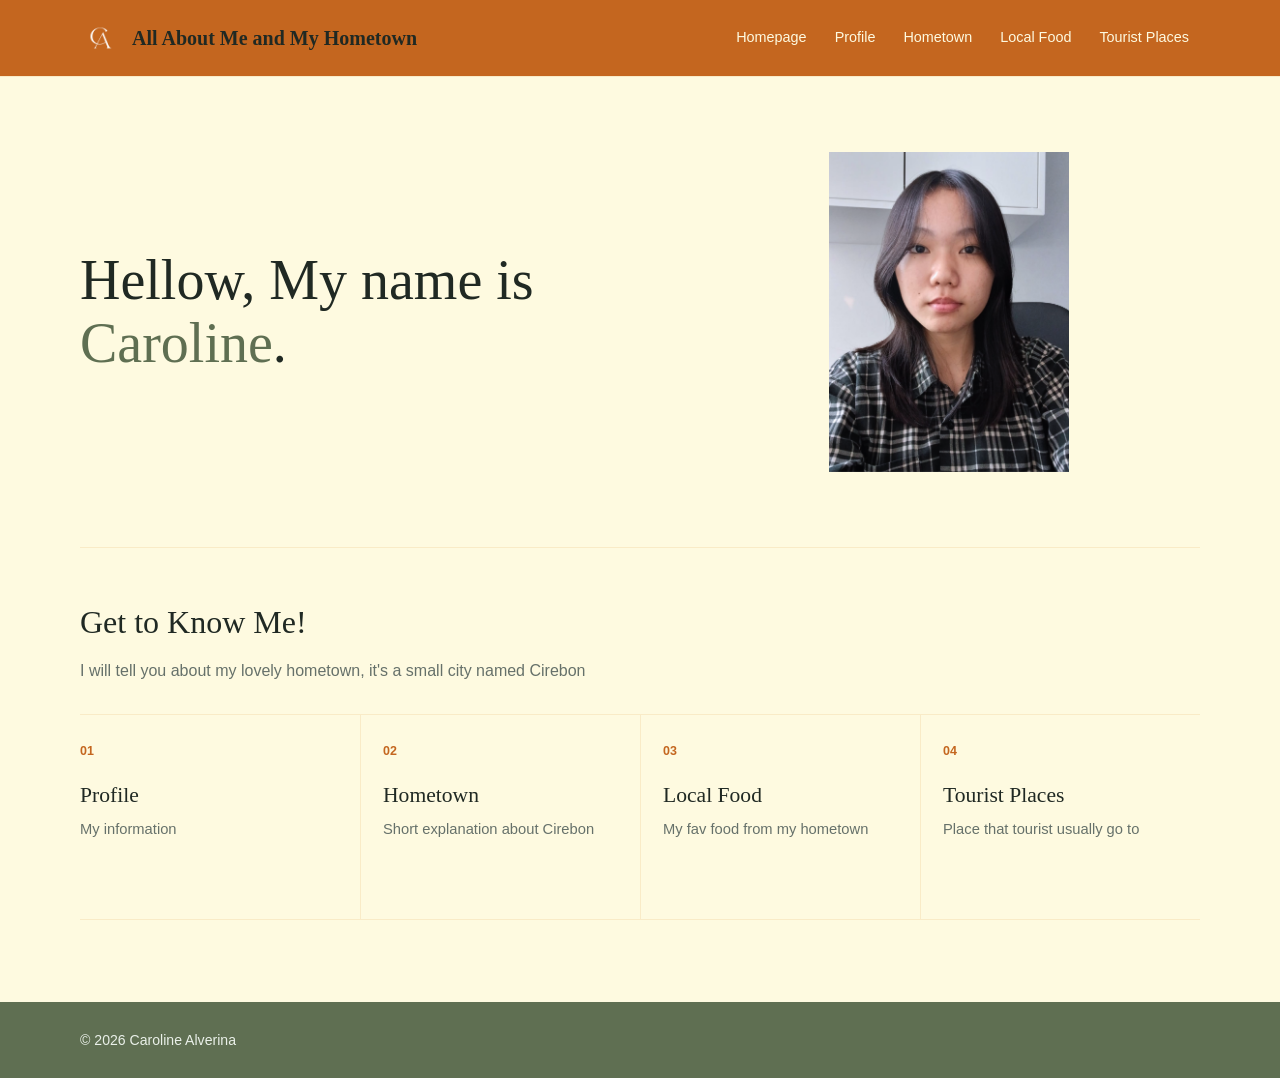
<file: quiz1/index.html>
<!DOCTYPE html>
<html lang="id">
<head>
    <meta charset="UTF-8">
    <meta name="viewport" content="width=device-width, initial-scale=1.0">
    <meta name="description" content="Quiz 1 Web Programming.">
    <title>Homepage</title>
    <link rel="icon" type="image/png" href="../assets/image/logo-ca.png">
    <link rel="stylesheet" href="../assets/styles/style.css">
    <script src="../assets/scripts/site.js" defer></script>
</head>
<body>
    <header class="site-header">
        <nav class="navigation">
            <a class="brand" href="/quiz1">
                <img src="../assets/image/logo-ca.png" alt="Logo personal">
                <span>All About Me and My Hometown</span>
            </a>
            <ul class="nav-links">
                <li><a href="/quiz1">Homepage</a></li>
                <li><a href="/quiz1/profile">Profile</a></li>
                <li><a href="/quiz1/hometown">Hometown</a></li>
                <li><a href="/quiz1/food">Local Food</a></li>
                <li><a href="/quiz1/tourist">Tourist Places</a></li>
            </ul>
        </nav>
    </header>
    <main>
        <section class="hero home-hero">
            <div class="hero-copy">
                <h1>Hellow, My name is <span class="placeholder">Caroline</span>.</h1>
            </div>
            <div class="photo-placeholder home-photo">
                <img src="../assets/image/5025251097_CarolineAlverina.png" alt="Foto profil Caroline Alverina">
            </div>
        </section>
        <section class="page-section explore-section">
            <div class="section-heading">

                <h2>Get to Know Me!</h2>
                <p>I will tell you about my lovely hometown, it's a small city named Cirebon</p>
            </div>
            <div class="feature-grid">
                <a class="feature-link" href="/quiz1/profile"><span class="feature-number">01</span><h3>Profile</h3><p>My information</p></a>
                <a class="feature-link" href="/quiz1/hometown"><span class="feature-number">02</span><h3>Hometown</h3><p>Short explanation about Cirebon</p></a>
                <a class="feature-link" href="/quiz1/food"><span class="feature-number">03</span><h3>Local Food</h3><p>My fav food from my hometown</p></a>
                <a class="feature-link" href="/quiz1/tourist"><span class="feature-number">04</span><h3>Tourist Places</h3><p>Place that tourist usually go to</p></a>
            </div>
        </section>
    </main>
    <footer class="site-footer"><span>© <span data-current-year></span> Caroline Alverina</span></footer>
</body>
</html>
</file>
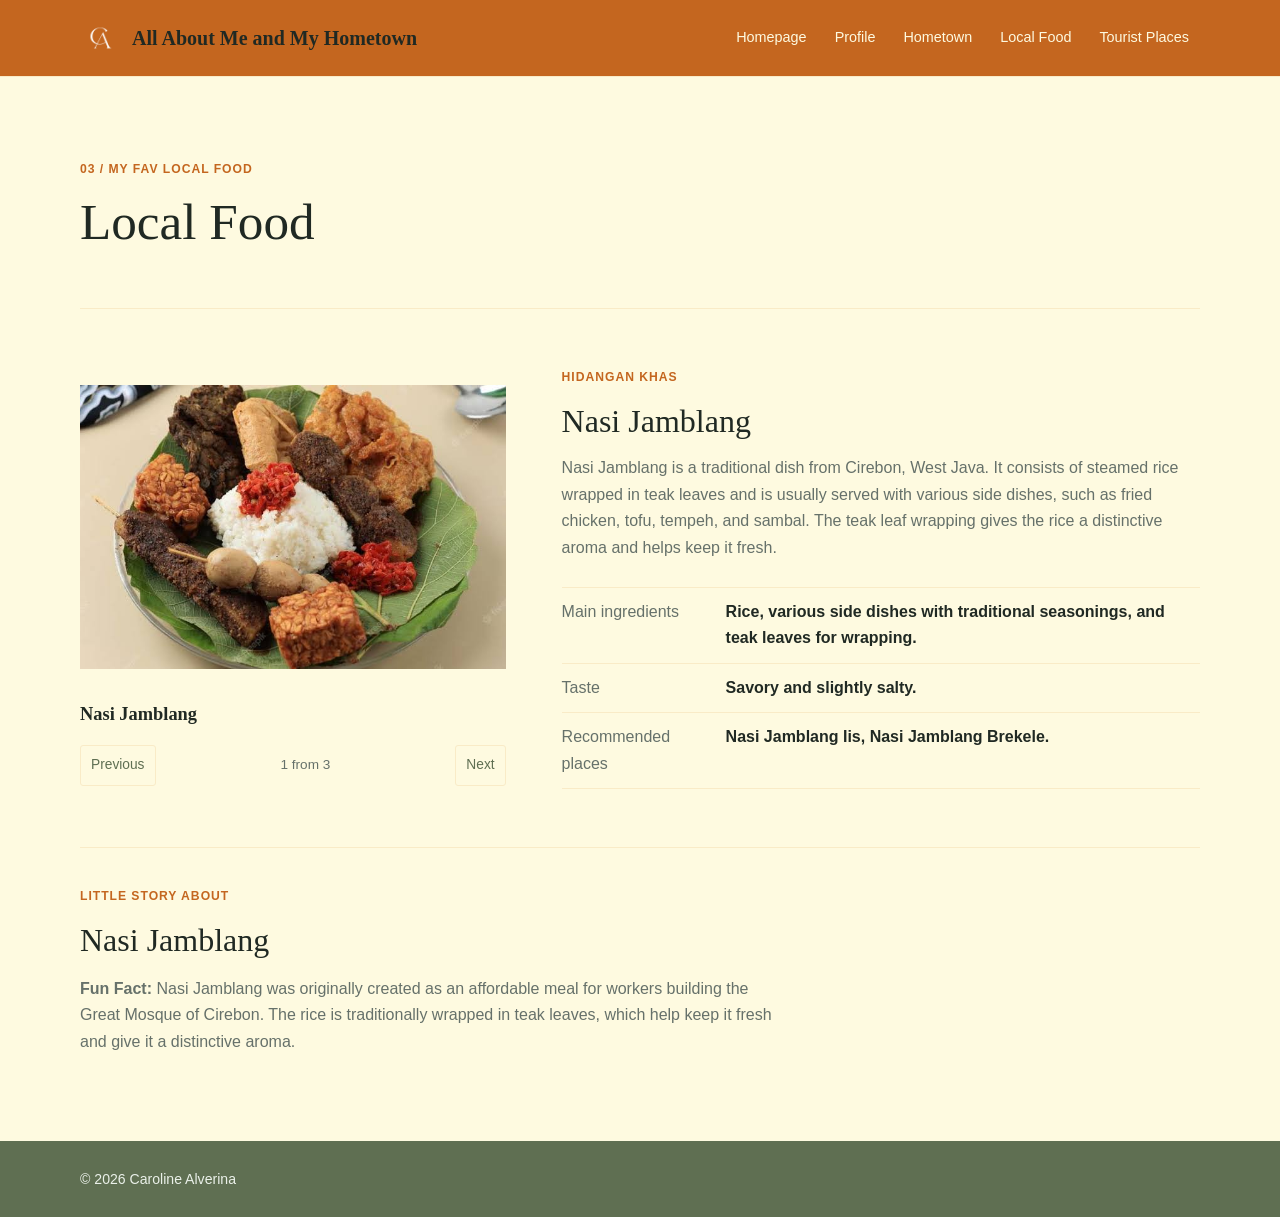
<file: quiz1/food/index.html>
<!DOCTYPE html>
<html lang="id">
<head>
    <meta charset="UTF-8">
    <meta name="viewport" content="width=device-width, initial-scale=1.0">
    <meta name="description" content="Local food">
    <title>Local Food</title>
    <link rel="icon" type="image/png" href="../../assets/image/logo-ca.png">
    <link rel="stylesheet" href="../../assets/styles/style.css">
    <script src="../../assets/scripts/site.js" defer></script>
</head>
<body>
    <header class="site-header"><nav class="navigation">
        <a class="brand" href="/quiz1"><img src="../../assets/image/logo-ca.png" alt="Logo personal"><span>All About Me and My Hometown</span></a>
        <ul class="nav-links"><li><a href="/quiz1">Homepage</a></li><li><a href="/quiz1/profile">Profile</a></li><li><a href="/quiz1/hometown">Hometown</a></li><li><a href="/quiz1/food">Local Food</a></li><li><a href="/quiz1/tourist">Tourist Places</a></li></ul>
    </nav></header>
    <main>
        <section class="page-hero"><p class="eyebrow">03 / MY FAV LOCAL FOOD</p><h1>Local Food</h1></section>
        <section class="page-section detail-layout">
            <div class="carousel" data-carousel>
                <figure class="carousel-slide">
                    <img class="carousel-art food-art-one" src="../../assets/image/images-jamblang.jpg" alt="Nasi Jamblang wrapped in teak leaves with side dishes">
                    <figcaption><strong>Nasi Jamblang</strong></figcaption>
                </figure>
                <figure class="carousel-slide" hidden>
                    <img class="carousel-art food-art-two" src="../../assets/image/empal-gentong1_audcp.jpg" alt="Empal Gentong beef soup">
                    <figcaption><strong>Empal Gentong</strong></figcaption>
                </figure>
                <figure class="carousel-slide" hidden>
                    <img class="carousel-art food-art-three" src="../../assets/image/docang.jpg" alt="Docang with lontong, cassava leaves, and crackers">
                    <figcaption><strong>Docang</strong></figcaption>
                </figure>
                <div class="carousel-controls">
                    <button class="carousel-button" type="button" data-carousel-previous>Previous</button>
                    <span class="carousel-status" data-carousel-status>1 from 3</span>
                    <button class="carousel-button" type="button" data-carousel-next>Next</button>
                </div>
            </div>
            <div class="detail-copy">
                <p class="eyebrow">HIDANGAN KHAS</p>
                <article class="food-details" data-food-details>
                    <h2>Nasi Jamblang</h2>
                    <p>Nasi Jamblang is a traditional dish from Cirebon, West Java. It consists of steamed rice wrapped in teak leaves and is usually served with various side dishes, such as fried chicken, tofu, tempeh, and sambal. The teak leaf wrapping gives the rice a distinctive aroma and helps keep it fresh.</p>
                    <dl class="profile-facts"><div><dt>Main ingredients</dt><dd>Rice, various side dishes with traditional seasonings, and teak leaves for wrapping.</dd></div><div><dt>Taste</dt><dd>Savory and slightly salty.</dd></div><div><dt>Recommended places</dt><dd>Nasi Jamblang Iis, Nasi Jamblang Brekele.</dd></div></dl>
                </article>
                <article class="food-details" data-food-details hidden>
                    <h2>Empal Gentong</h2>
                    <p>Empal Gentong is a traditional Cirebon dish made from beef and cooked in a rich, flavorful coconut milk broth. It is traditionally cooked in a clay pot called a <em>gentong</em>, which gives the dish its distinctive name. It is usually served with rice or lontong and topped with chives and fried shallots.</p>
                    <dl class="profile-facts"><div><dt>Main ingredients</dt><dd>Beef and yellow coconut milk broth.</dd></div><div><dt>Taste</dt><dd>Savory and slightly salty.</dd></div><div><dt>Recommended places</dt><dd>Empal Gentong H. Apud, Empal Gentong Krucuk.</dd></div></dl>
                </article>
                <article class="food-details" data-food-details hidden>
                    <h2>Docang</h2>
                    <p>Docang is a traditional Cirebon dish made with lontong, cassava leaves, bean sprouts, and grated coconut, served with a savory fermented soybean broth. It is usually topped with fried onions and traditional crackers, creating a unique combination of fresh, savory, and slightly sour flavors.</p>
                    <dl class="profile-facts"><div><dt>Main ingredients</dt><dd>Lontong, cassava leaves, fermented soybean broth, and traditional crackers.</dd></div><div><dt>Taste</dt><dd>Savory and slightly salty.</dd></div><div><dt>Recommended place</dt><dd>Docang Pasar Perum, usually sold by street vendors.</dd></div></dl>
                </article>
            </div>
        </section>
        <section class="page-section note-section">
            <p class="eyebrow">LITTLE STORY ABOUT</p>
            <article class="food-story" data-food-story>
                <h2>Nasi Jamblang</h2>
                <p><strong>Fun Fact:</strong> Nasi Jamblang was originally created as an affordable meal for workers building the Great Mosque of Cirebon. The rice is traditionally wrapped in teak leaves, which help keep it fresh and give it a distinctive aroma.</p>
            </article>
            <article class="food-story" data-food-story hidden>
                <h2>Empal Gentong</h2>
                <p><strong>Fun Fact:</strong> The name <em>Empal Gentong</em> comes from the traditional clay pot (<em>gentong</em>) used to cook the dish. Some traditional vendors still use firewood and clay pots to preserve its authentic flavor.</p>
            </article>
            <article class="food-story" data-food-story hidden>
                <h2>Docang</h2>
                <p><strong>Fun Fact:</strong> Docang is considered one of Cirebon's traditional breakfast dishes. Its unique broth contains fermented soybean paste called <em>oncom</em>, giving it a distinctive savory and slightly tangy flavor.</p>
            </article>
        </section>
    </main>
    <footer class="site-footer"><span>© <span data-current-year></span> Caroline Alverina</span></footer>
</body>
</html>
</file>
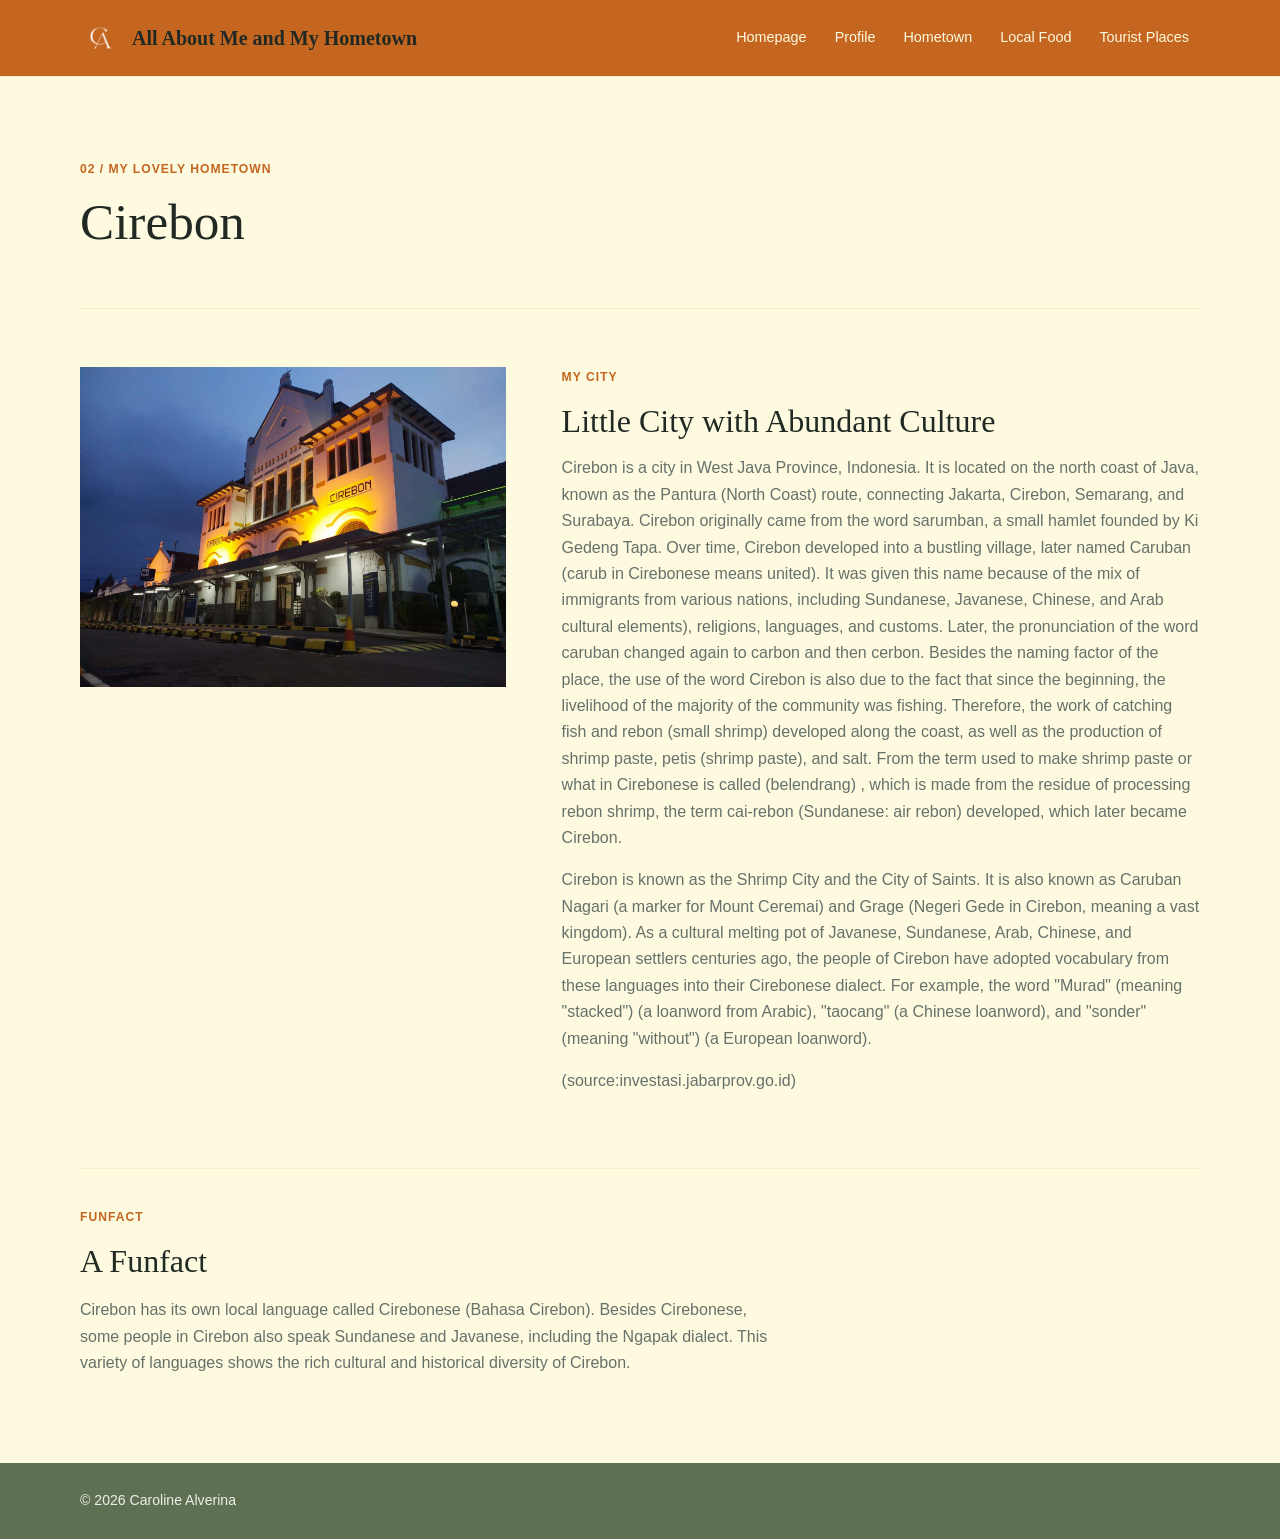
<file: quiz1/hometown/index.html>
<!DOCTYPE html>
<html lang="id">
<head>
    <meta charset="UTF-8">
    <meta name="viewport" content="width=device-width, initial-scale=1.0">
    <meta name="description" content="My hometown">
    <title>Hometown</title>
    <link rel="icon" type="image/png" href="../../assets/image/logo-ca.png">
    <link rel="stylesheet" href="../../assets/styles/style.css">
    <script src="../../assets/scripts/site.js" defer></script>
</head>
<body>
    <header class="site-header"><nav class="navigation">
        <a class="brand" href="/quiz1"><img src="../../assets/image/logo-ca.png" alt="Logo personal"><span>All About Me and My Hometown</span></a>
        <ul class="nav-links"><li><a href="/quiz1">Homepage</a></li><li><a href="/quiz1/profile">Profile</a></li><li><a href="/quiz1/hometown">Hometown</a></li><li><a href="/quiz1/food">Local Food</a></li><li><a href="/quiz1/tourist">Tourist Places</a></li></ul>
    </nav></header>
    <main>
        <section class="page-hero"><p class="eyebrow">02 / MY LOVELY HOMETOWN</p><h1>Cirebon</h1></section>
        <section class="page-section detail-layout">
            <div class="hometown-photo"><img src="../../assets/image/cirebon.jpeg" alt="Kota Cirebon"></div>
            <div class="detail-copy"><p class="eyebrow">MY CITY</p><h2>Little City with Abundant Culture</h2>
                <p>Cirebon is a city in West Java Province, Indonesia. It is located on the north coast of Java, known as the Pantura (North Coast) route, 
                    connecting Jakarta, Cirebon, Semarang, and Surabaya. Cirebon originally came from the word sarumban, a small hamlet founded by Ki Gedeng Tapa. 
                    Over time, Cirebon developed into a bustling village, later named Caruban (carub in Cirebonese means united). 
                    It was given this name because of the mix of immigrants from various nations, including Sundanese, Javanese, Chinese, and Arab cultural elements), 
                    religions, languages, and customs. Later, the pronunciation of the word caruban changed again to carbon and then cerbon. 
                    Besides the naming factor of the place, the use of the word Cirebon is also due to the fact that since the beginning, 
                    the livelihood of the majority of the community was fishing. Therefore, the work of catching fish and rebon (small shrimp) developed along the coast, 
                    as well as the production of shrimp paste, petis (shrimp paste), and salt. From the term used to make shrimp paste or what in Cirebonese is called (belendrang)
                    , which is made from the residue of processing rebon shrimp, the term cai-rebon (Sundanese: air rebon) developed, which later became Cirebon.</p>
                    
                    <p>Cirebon is known as the Shrimp City and the City of Saints. It is also known as Caruban Nagari (a marker for Mount Ceremai) and Grage (Negeri Gede in Cirebon, meaning a vast kingdom). 
                        As a cultural melting pot of Javanese, Sundanese, Arab, Chinese, and European settlers centuries ago, the people of Cirebon have adopted vocabulary from these languages ​​into their Cirebonese dialect. For example, the word "Murad" (meaning "stacked") (a loanword from Arabic), 
                        "taocang" (a Chinese loanword), and "sonder" (meaning "without") (a European loanword).</p>
                        <p>(source:investasi.jabarprov.go.id)</p>
            </div>
        </section>
        <section class="page-section note-section"><p class="eyebrow">FUNFACT</p><h2>A Funfact</h2><p>Cirebon has its own local language called Cirebonese (Bahasa Cirebon). Besides Cirebonese, some people in Cirebon also speak Sundanese and Javanese, including the Ngapak dialect. This variety of languages shows the rich cultural and historical diversity of Cirebon.
</p></section>
    </main>
    <footer class="site-footer"><span>© <span data-current-year></span> Caroline Alverina</span></footer>
</body>
</html>
</file>
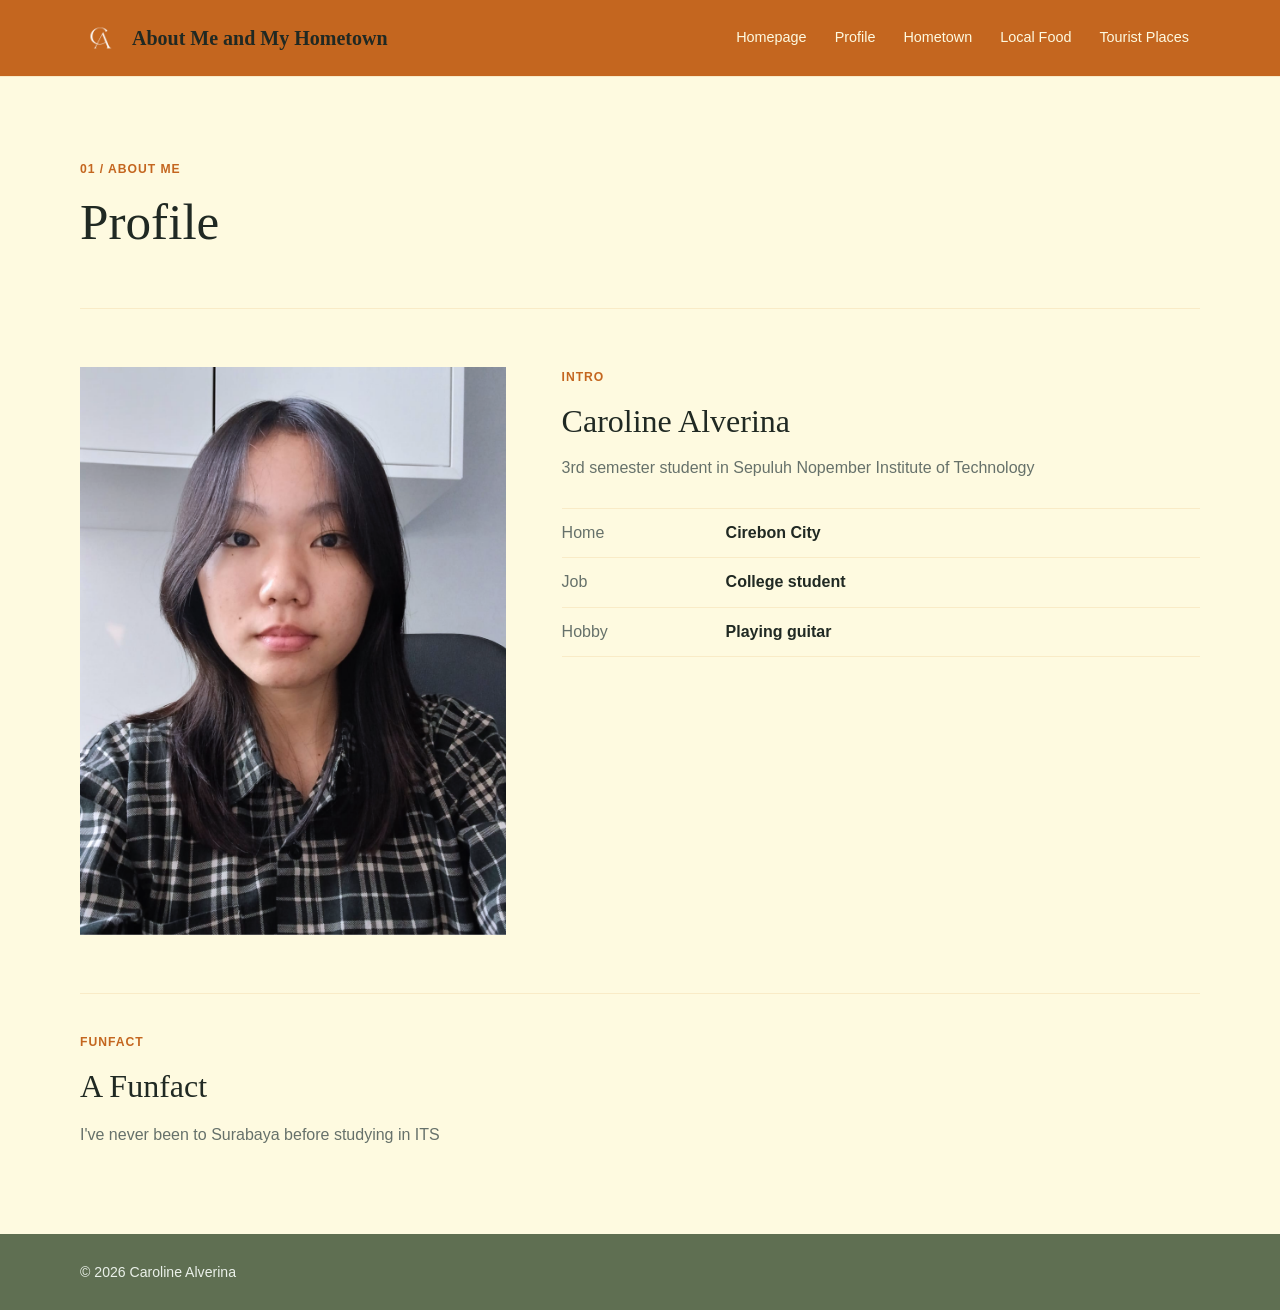
<file: quiz1/profile/index.html>
<!DOCTYPE html>
<html lang="id">
<head>
    <meta charset="UTF-8">
    <meta name="viewport" content="width=device-width, initial-scale=1.0">
    <meta name="description" content="Profile">
    <title>Profile</title>
    <link rel="icon" type="image/png" href="../../assets/image/logo-ca.png">
    <link rel="stylesheet" href="../../assets/styles/style.css">
    <script src="../../assets/scripts/site.js" defer></script>
</head>
<body>
    <header class="site-header"><nav class="navigation">
        <a class="brand" href="/quiz1"><img src="../../assets/image/logo-ca.png" alt="Logo personal"><span>About Me and My Hometown</span></a>
        <ul class="nav-links"><li><a href="/quiz1">Homepage</a></li><li><a href="/quiz1/profile">Profile</a></li><li><a href="/quiz1/hometown">Hometown</a></li><li><a href="/quiz1/food">Local Food</a></li><li><a href="/quiz1/tourist">Tourist Places</a></li></ul>
    </nav></header>
    <main>
        <section class="page-hero"><p class="eyebrow">01 / ABOUT ME</p><h1>Profile</h1></section>
        <section class="page-section detail-layout">
            <div class="profile-photo"><img src="../../assets/image/5025251097_CarolineAlverina.png" alt="Foto profil Caroline Alverina"></div>
            <div class="detail-copy"><p class="eyebrow">INTRO</p><h2>Caroline Alverina</h2><p>3rd semester student in Sepuluh Nopember Institute of Technology</p>
                <dl class="profile-facts">
                    <div><dt>Home</dt><dd>Cirebon City</dd></div>
                    <div><dt>Job</dt><dd>College student</dd></div>
                    <div><dt>Hobby</dt><dd>Playing guitar</dd></div>
                </dl>
            </div>
        </section>
        <section class="page-section note-section"><p class="eyebrow">FUNFACT</p><h2>A Funfact</h2><p>I've never been to Surabaya before studying in ITS</p></section>
    </main>
    <footer class="site-footer"><span>© <span data-current-year></span> Caroline Alverina</span></footer>
</body>
</html>
</file>
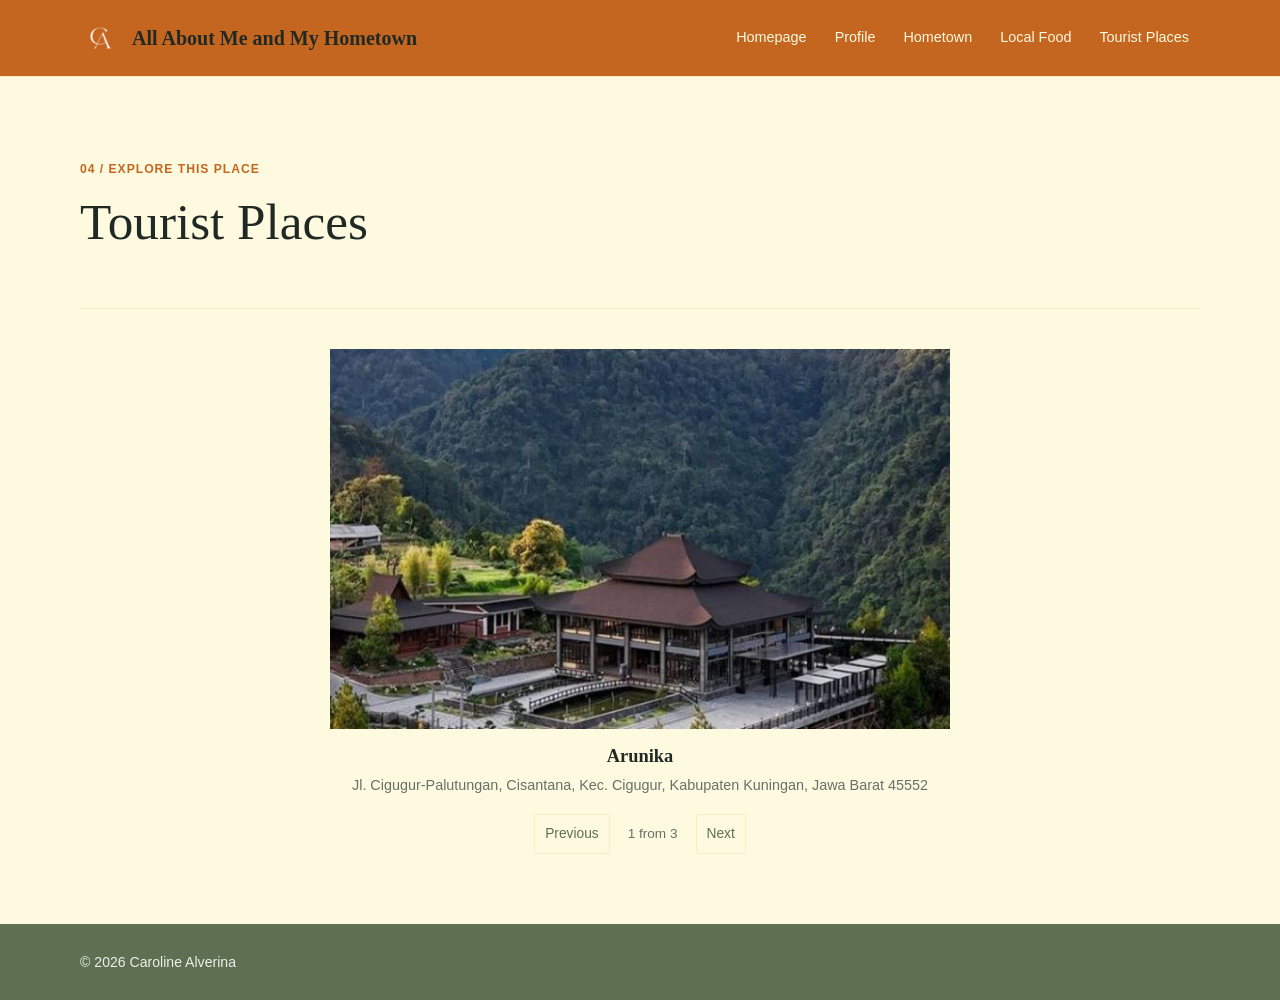
<file: quiz1/tourist/index.html>
<!DOCTYPE html>
<html lang="id">
<head>
    <meta charset="UTF-8">
    <meta name="viewport" content="width=device-width, initial-scale=1.0">
    <meta name="description" content="tourism">
    <title>Tourist Places</title>
    <link rel="icon" type="image/png" href="../../assets/image/logo-ca.png">
    <link rel="stylesheet" href="../../assets/styles/style.css">
    <script src="../../assets/scripts/site.js" defer></script>
</head>
<body>
    <header class="site-header"><nav class="navigation">
        <a class="brand" href="/quiz1"><img src="../../assets/image/logo-ca.png" alt="Logo personal"><span>All About Me and My Hometown</span></a>
        <ul class="nav-links"><li><a href="/quiz1">Homepage</a></li><li><a href="/quiz1/profile">Profile</a></li><li><a href="/quiz1/hometown">Hometown</a></li><li><a href="/quiz1/food">Local Food</a></li><li><a href="/quiz1/tourist">Tourist Places</a></li></ul>
    </nav></header>
    <main>
        <section class="page-hero"><p class="eyebrow">04 / EXPLORE THIS PLACE</p><h1>Tourist Places</h1></section>
        <section class="page-section tourist-gallery">
            <div class="carousel" data-carousel>
                <figure class="carousel-slide">
                    <img class="carousel-art" src="../../assets/image/arunika.jpg" alt="Pemandangan Arunika">
                    <figcaption><strong>Arunika</strong><span>Jl. Cigugur-Palutungan, Cisantana, Kec. Cigugur, Kabupaten Kuningan, Jawa Barat 45552</span></figcaption>
                </figure>
                <figure class="carousel-slide" hidden>
                    <img class="carousel-art" src="../../assets/image/keraton-kasepuhan.jpg" alt="Keraton Kasepuhan Cirebon">
                    <figcaption><strong>Kasepuhan</strong><span>Jl. Kasepuhan No.43, Kelurahan Kesepuhan, Kecamatan Lemahwungkuk, Kota Cirebon, Jawa Barat 45114</span></figcaption>
                </figure>
                <figure class="carousel-slide" hidden>
                    <img class="carousel-art" src="../../assets/image/sunyaragi.jpg" alt="Taman Sari Goa Sunyaragi">
                    <figcaption><strong>Sunyaragi</strong><span>Jl. Sunyaragi No.5, Sunyaragi, Kec. Kesambi, Kota Cirebon, Jawa Barat 45132</span></figcaption>
                </figure>
                <div class="carousel-controls">
                    <button class="carousel-button" type="button" data-carousel-previous>Previous</button>
                    <span class="carousel-status" data-carousel-status>1 from 3</span>
                    <button class="carousel-button" type="button" data-carousel-next>Next</button>
                </div>
            </div>
        </section>
    </main>
    <footer class="site-footer"><span>© <span data-current-year></span> Caroline Alverina</span></footer>
</body>
</html>
</file>
<file: assets/styles/style.css>
* {
    box-sizing: border-box;
}

img {
    max-width: 100%;
    height: auto;
}

:root {
    color-scheme: light;
    --ink: #202923;
    --muted: #66716a;
    --paper: #fefae0;
    --surface: #FEFAE0;
    --line: #F9EBC7;
    --green: #5F6F52;
    --orange: #C4661F;
}

body {
    margin: 0;
    color: var(--ink);
    background: var(--paper);
    font-family: Arial, Helvetica, sans-serif;
    line-height: 1.65;
}

.site-header {
    display: block;
    position: sticky;
    z-index: 5;
    top: 0;
    background: #C4661F;
    border-bottom: 1px solid var(--line);
}

.navigation {
    width: min(1120px, calc(100% - 48px));
    min-height: 76px;
    margin: 0 auto;
    padding: 10px 0;
    position: static;
    background: transparent;
    display: flex;
    align-items: center;
    justify-content: space-between;
    gap: 24px;
}

.brand {
    display: inline-flex;
    align-items: center;
    gap: 10px;
    color: var(--ink);
    font-family: Georgia, 'Times New Roman', serif;
    font-size: 1.25rem;
    font-weight: 700;
    text-decoration: none;
    white-space: nowrap;
}

.brand img {
    width: 42px;
    height: 42px;
    object-fit: contain;
}

.nav-links {
    margin: 0;
    padding: 0;
    display: flex;
    align-items: center;
    justify-content: flex-end;
    flex-wrap: wrap;
    gap: 6px;
}

.nav-links li {
    list-style: none;
}

.nav-links a {
    display: block;
    padding: 8px 11px;
    color: var(--surface);
    font-size: 0.9rem;
    text-decoration: none;
    border-radius: 3px;
}

.nav-links a:hover,
.nav-links a[aria-current="page"] {
    color: var(--green);
    background: #FEFAE0;
}

main {
    display: block;
    padding: 0;
}

.hero,
.page-hero,
.page-section {
    width: min(1120px, calc(100% - 48px));
    margin: 0 auto;
}

.home-hero {
    min-height: 470px;
    padding: 74px 0;
    display: grid;
    grid-template-columns: 1.05fr 0.95fr;
    align-items: center;
    gap: 64px;
    background: none;
    text-align: left;
}

.hero-copy {
    max-width: 570px;
}

.eyebrow {
    margin: 0 0 14px;
    color: var(--orange);
    font-size: 0.76rem;
    font-weight: 700;
    letter-spacing: 0.08em;
}

.hero h1,
.page-hero h1 {
    margin: 0;
    padding: 0;
    color: var(--ink);
    font-family: Georgia, 'Times New Roman', serif;
    font-size: 3.5rem;
    font-weight: 500;
    line-height: 1.12;
}

.placeholder {
    color: var(--green);
}

.hero-intro,
.page-hero > p:last-child {
    max-width: 590px;
    margin: 22px 0 0;
    color: var(--muted);
    font-size: 1.08rem;
}

.text-link {
    display: inline-flex;
    align-items: center;
    gap: 12px;
    margin-top: 22px;
    padding-bottom: 4px;
    color: var(--green);
    font-weight: 700;
    text-decoration: none;
    border-bottom: 1px solid var(--green);
}


.home-photo {
    height: 320px;
    min-height: 0;
    width: auto;
    aspect-ratio: 1984 / 2646;
    justify-self: center;
    padding: 0;
}

.home-photo img {
    width: 100%;
    height: 100%;
    display: block;
    object-fit: contain;
}

.explore-section {
    padding: 54px 0 82px;
    border-top: 1px solid var(--line);
}

.section-heading {
    max-width: 620px;
    margin-bottom: 30px;
}

.section-heading h2,
.detail-copy h2,
.note-section h2 {
    margin: 0;
    padding: 0;
    color: var(--ink);
    font-family: Georgia, 'Times New Roman', serif;
    font-size: 2rem;
    font-weight: 500;
    line-height: 1.25;
}

.section-heading > p:last-child,
.feature-link p,
.detail-copy > p:not(.eyebrow),
.note-section > p:last-child {
    color: var(--muted);
}

.feature-grid {
    display: grid;
    grid-template-columns: repeat(4, minmax(0, 1fr));
    border-top: 1px solid var(--line);
}

.feature-link {
    position: relative;
    min-height: 205px;
    padding: 22px 22px 24px 0;
    color: inherit;
    text-decoration: none;
    border-bottom: 1px solid var(--line);
}

.feature-link + .feature-link {
    padding-left: 22px;
    border-left: 1px solid var(--line);
}

.feature-number {
    color: var(--orange);
    font-size: 0.78rem;
    font-weight: 700;
}

.feature-link h3 {
    margin: 14px 0 4px;
    padding: 0;
    color: var(--ink);
    font-family: Georgia, 'Times New Roman', serif;
    font-size: 1.35rem;
    font-weight: 500;
}

.feature-link p {
    margin: 0;
    font-size: 0.92rem;
}

.feature-link .arrow {
    position: absolute;
    right: 18px;
    bottom: 23px;
    color: var(--green);
}

.feature-link:hover h3,
.site-footer a:hover {
    color: var(--orange);
}

.page-hero {
    padding: 82px 0 58px;
    border-bottom: 1px solid var(--line);
}

.page-hero h1 {
    font-size: 3.2rem;
}

.detail-layout {
    padding: 58px 0;
    display: grid;
    grid-template-columns: minmax(260px, 0.8fr) minmax(0, 1.2fr);
    align-items: start;
    gap: 56px;
}

.tourist-gallery {
    padding: 40px 0 70px;
    display: grid;
    grid-template-columns: 1fr;
    justify-items: center;
}

.tourist-gallery .carousel {
    width: min(720px, 100%);
}

.tourist-gallery .carousel-art {
    height: 380px;
    min-height: 0;
    aspect-ratio: auto;
}

.tourist-gallery .carousel-slide figcaption {
    justify-items: center;
    text-align: center;
}

.tourist-gallery .carousel-controls {
    justify-content: center;
    gap: 18px;
}

.detail-photo {
    min-height: 350px;
}

.profile-photo {
    min-width: 0;
}

.profile-photo img {
    width: 100%;
    height: auto;
    display: block;
    object-fit: contain;
}

.hometown-photo {
    min-width: 0;
}

.hometown-photo img {
    width: 100%;
    height: auto;
    display: block;
    object-fit: contain;
}

.carousel {
    min-width: 0;
}

.carousel-slide[hidden] {
    display: none;
}

.carousel-slide {
    margin: 0;
}

.carousel-art {
    min-height: 260px;
    width: 100%;
    aspect-ratio: 4 / 3;
    padding: 0;
    display: grid;
    place-items: center;
    color: var(--ink);
    object-fit: contain;
    text-align: center;
}

.carousel-art span {
    max-width: 220px;
    padding: 12px 16px;
    background: rgba(255, 254, 250, 0.9);
}

.carousel-slide figcaption {
    margin-top: 12px;
    display: grid;
    gap: 2px;
}

.carousel-slide figcaption strong {
    font-family: Georgia, 'Times New Roman', serif;
    font-size: 1.15rem;
}

.carousel-slide figcaption span {
    color: var(--muted);
    font-size: 0.9rem;
}

.carousel-controls {
    margin-top: 16px;
    display: flex;
    align-items: center;
    justify-content: space-between;
    gap: 8px;
}

.carousel-button {
    min-height: 40px;
    padding: 8px 10px;
    color: var(--green);
    background: var(--surface);
    border: 1px solid var(--line);
    border-radius: 3px;
    cursor: pointer;
    font: inherit;
    font-size: 0.86rem;
}

.carousel-button:hover {
    color: var(--surface);
    background: var(--green);
}

.carousel-status {
    color: var(--muted);
    font-size: 0.85rem;
    white-space: nowrap;
}

.detail-copy h2 {
    margin-bottom: 14px;
}

.food-details > p {
    margin: 0 0 16px;
    color: var(--muted);
}

.detail-copy > p:not(.eyebrow) {
    margin: 0 0 16px;
}

.profile-facts {
    margin: 26px 0 0;
    border-top: 1px solid var(--line);
}

.profile-facts div {
    padding: 11px 0;
    display: grid;
    grid-template-columns: 150px 1fr;
    gap: 14px;
    border-bottom: 1px solid var(--line);
}

.profile-facts dt {
    color: var(--muted);
}

.profile-facts dd {
    margin: 0;
    font-weight: 600;
}

.note-section {
    padding: 38px 0 70px;
    border-top: 1px solid var(--line);
}

.note-section > p:last-child {
    max-width: 700px;
}

.food-story > p {
    max-width: 700px;
    color: var(--muted);
}

.site-footer {
    min-height: 76px;
    padding: 18px max(24px, calc((100% - 1120px) / 2));
    display: flex;
    align-items: center;
    justify-content: space-between;
    gap: 16px;
    color: #eaf0e9;
    background: var(--green);
    font-size: 0.88rem;
}

.site-footer a {
    color: inherit;
    text-decoration: none;
}

@media (max-width: 800px) {
    .navigation {
        align-items: flex-start;
        flex-direction: column;
        gap: 8px;
    }

    .nav-links {
        justify-content: flex-start;
        gap: 2px;
    }

    .nav-links a {
        padding: 7px 9px;
    }

    .home-hero {
        min-height: 0;
        grid-template-columns: 1fr;
        gap: 32px;
    }

    .home-photo {
        height: 250px;
    }

    .feature-grid {
        grid-template-columns: repeat(2, minmax(0, 1fr));
    }

    .feature-link:nth-child(3) {
        padding-left: 0;
        border-left: 0;
    }

    .detail-layout {
        grid-template-columns: 1fr;
        gap: 30px;
    }

    .detail-photo {
        min-height: 260px;
    }

    .tourist-gallery .carousel-art {
        height: 300px;
    }
}

@media (max-width: 520px) {
    .navigation,
    .hero,
    .page-hero,
    .page-section {
        width: min(100% - 32px, 1120px);
    }

    .brand {
        font-size: 1.1rem;
    }

    .nav-links a {
        padding: 6px 7px;
        font-size: 0.82rem;
    }

    .home-hero {
        padding: 50px 0;
    }

    .hero h1,
    .page-hero h1 {
        font-size: 2.5rem;
    }

    .page-hero {
        padding: 56px 0 40px;
    }

    .tourist-gallery .carousel-art {
        height: 240px;
    }

    .feature-grid {
        grid-template-columns: 1fr;
    }

    .feature-link,
    .feature-link + .feature-link,
    .feature-link:nth-child(3) {
        min-height: 160px;
        padding: 18px 0;
        border-left: 0;
    }

    .profile-facts div {
        grid-template-columns: 110px 1fr;
    }

    .site-footer {
        align-items: flex-start;
        flex-direction: column;
    }
}
</file>
